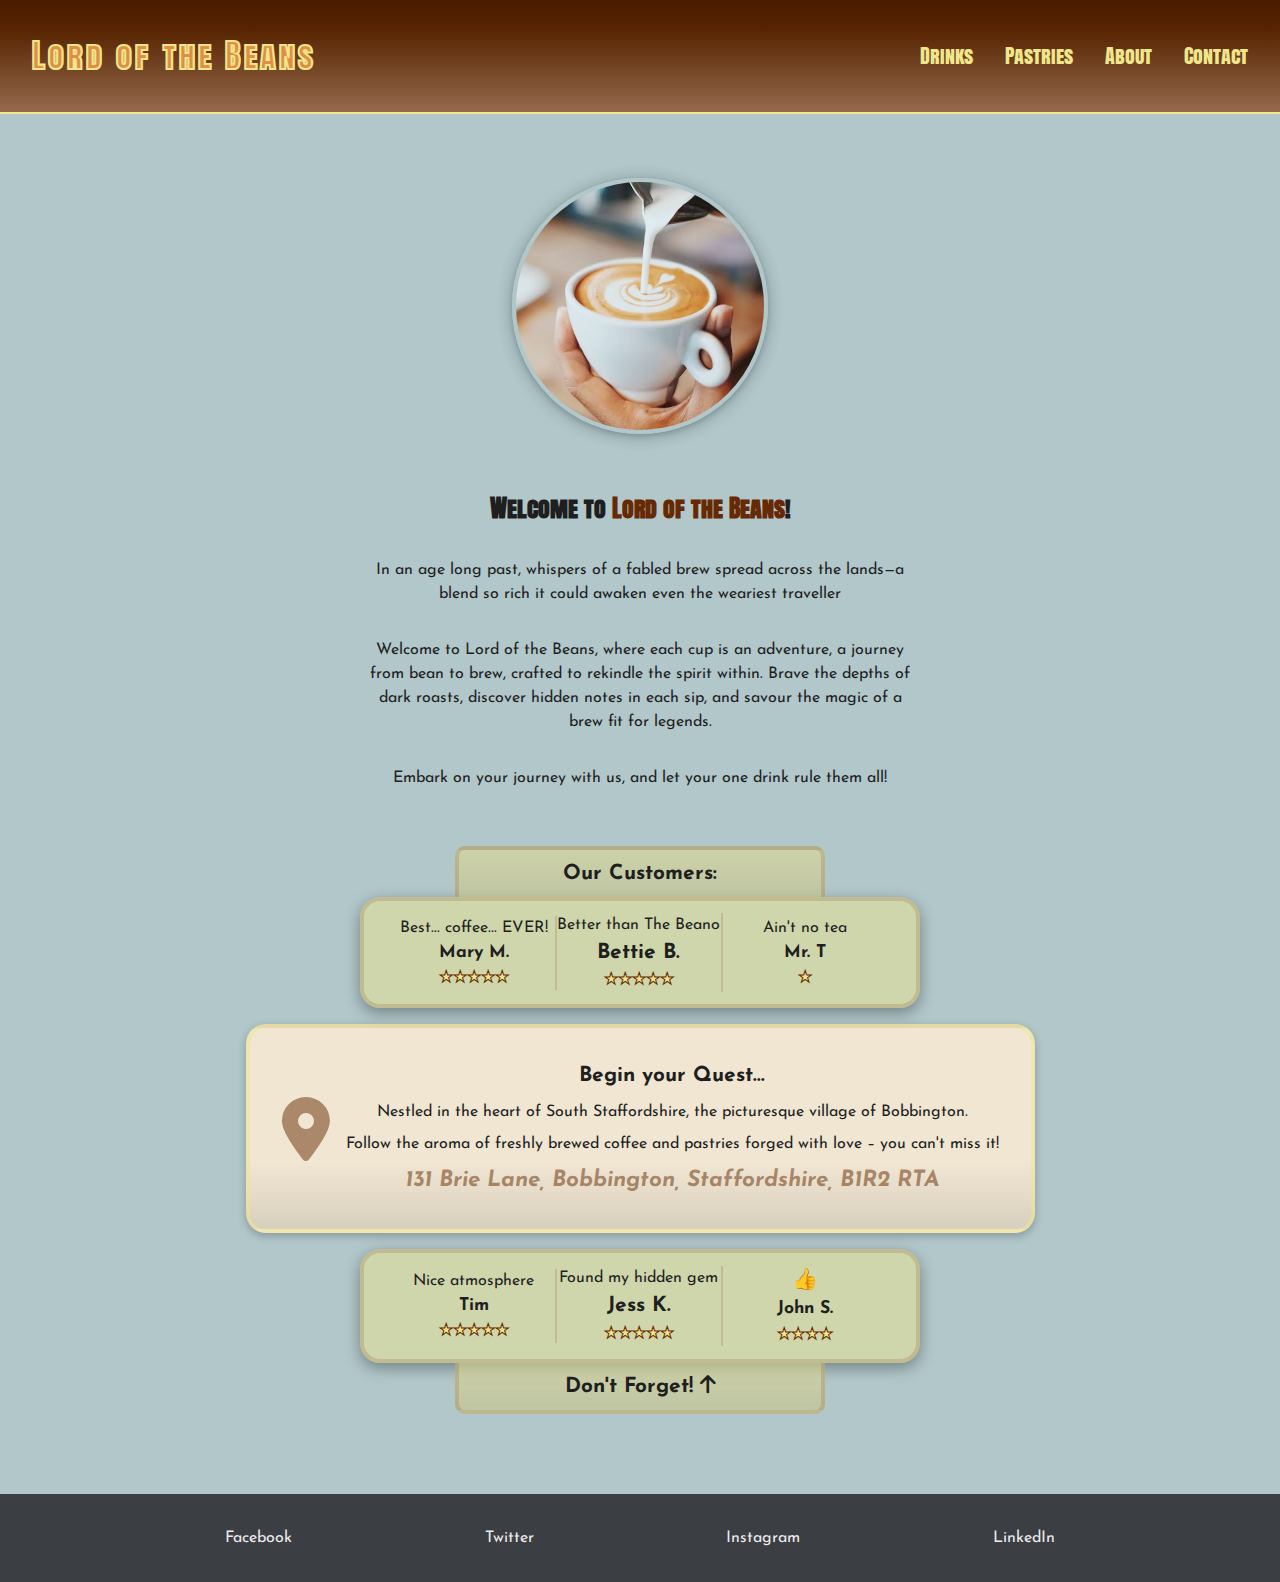
<file: index.html>
<!DOCTYPE html>
<html lang="en">
<head>
    <meta charset="UTF-8">
    <meta name="viewport" content="width=device-width, initial-scale=1.0">
    <title>Lord of the Beans | Home</title>

    <link rel="shortcut icon" href="media/images/icon2-1.ico" type="image/x-icon">
    
    <link rel="stylesheet" href="https://cdnjs.cloudflare.com/ajax/libs/font-awesome/6.6.0/css/all.min.css">
    <link rel="stylesheet" href="styles/global.css" />
    <link rel="stylesheet" href="styles/landing.css" />
</head>
<body>
    <header>
        <h1 id="h1-long"><a href="index.html" target="_self">Lord of the Beans</a></h1>
        <h1 id="h1-short"><a href="index.html" target="_self">Lord Beans</a></h1>
        <nav>
            <a class="nav-text" href="drinks.html" target="_self">Drinks</a>
            <a class="nav-text" href="pastries.html" target="_self">Pastries</a>
            <a class="nav-text" href="about.html" target="_self">About</a>
            <a class="nav-text" href="contact.html" target="_self">Contact</a>

            <a class="nav-icon" href="drinks.html"><i class="fa-solid fa-mug-hot icon"></i></a>
            <a class="nav-icon" href="pastries.html"><i class="fa-solid fa-bread-slice icon"></i></a>
            <a class="nav-icon" href="about.html"><i class="fa-solid fa-circle-info icon"></i></a>
            <a class="nav-icon" href="contact.html"><i class="fa-solid fa-envelope icon"></i></a>
        </nav>
    </header>
    <main>
        <div class="landing-container">
            <section class="image-wrapper">
                <img class="coffee" src="media/images/latte.jpeg" alt="One of our barista's creating latte art">
            </section>  
            <section class="text-wrapper">
                <h2>Welcome to <span id="brand">Lord of the Beans</span>!</h2>
                <p>
                    In an age long past, whispers of a fabled brew spread across the lands—a blend so rich it could awaken even the weariest traveller
                </p>
                <p>
                    Welcome to Lord of the Beans, where each cup is an adventure, a journey from bean to brew, crafted to rekindle the spirit within. Brave the depths of dark roasts, discover hidden notes in each sip, and savour the magic of a brew fit for legends.
                </p> 
                <p>
                    Embark on your journey with us, and let your one drink rule them all!
                </p>
            </section>
            <div class="testimonials-wrap">
                <section class="sec-testimonials">
                    <h3 class="testimonials-title">What have our customers got to say?</h3>
                    <h3 class="testimonials-title" id="small-h3-title">Our Customers:</h3>
                    <div class="testimonials">
                        <div class="review">
                            <p>Best... coffee... EVER!</p>
                            <p class="name">Mary M.</p>
                            <div class="rating">★★★★★</div>
                        </div>
                        <div class="review">
                            <p>Better than The Beano</p>
                            <h3>Bettie B.</h3>
                            <div class="rating">★★★★★</div>
                        </div>
                        <div class="review">
                            <p>Ain't no tea</p>
                            <p class="name">Mr. T</p>
                            <div class="rating">★</div>
                        </div>
                    </div>
                </section>
                <section>
                    <div class="location-card">
                        <div class="location-icon">
                            <i class="fa-solid fa-location-dot loc-icon"></i>
                        </div>
                        <div class="location-info">
                          <h3>Begin your Quest...</h3>
                          <p>
                            Nestled in the heart of South Staffordshire, the picturesque village of Bobbington. 
                          </p>
                          <p>Follow the aroma of freshly brewed coffee and pastries forged with love – you can't miss it!</p>
                          <p class="address">
                            131 Brie Lane,
                            Bobbington,
                            Staffordshire,
                            B1R2 RTA
                          </p>
                        </div>
                    </div>
                </section>
                <section class="sec-testimonials">
                    <div class="testimonials">
                        <div class="review">
                            <p>Nice atmosphere</p>
                            <p class="name">Tim</p>
                            <div class="rating">★★★★★</div>
                        </div>
                        <div class="review">
                            <p>Found my hidden gem</p>
                            <h3>Jess K.</h3>
                            <div class="rating">★★★★★</div>
                        </div>
                        <div class="review">
                            <p id="thumb">👍</p>
                            <p class="name">John S.</p>
                            <div class="rating">★★★★</div>
                        </div>
                    </div>
                    <h3 class="testimonials-title bottom">Dont forget these <i class="fa-solid fa-arrow-up"></i> fine folks </h3>
                    <h3 class="testimonials-title bottom" id="small-h3-title">Don't Forget! <i class="fa-solid fa-arrow-up"></i></h3>
                </section>
            </div>
        </div>
    </main>
    <footer>
        <a class="footer-item" href="https://facebook.com" target="_blank">Facebook</a>
        <a class="footer-item" href="https://twitter.com" target="_blank">Twitter</a>
        <a class="footer-item" href="https://instagram.com" target="_blank">Instagram</a>
        <a class="footer-item" href="https://linkedin.com" target="_blank">LinkedIn</a>
    </footer>
</body>
</html>
</file>
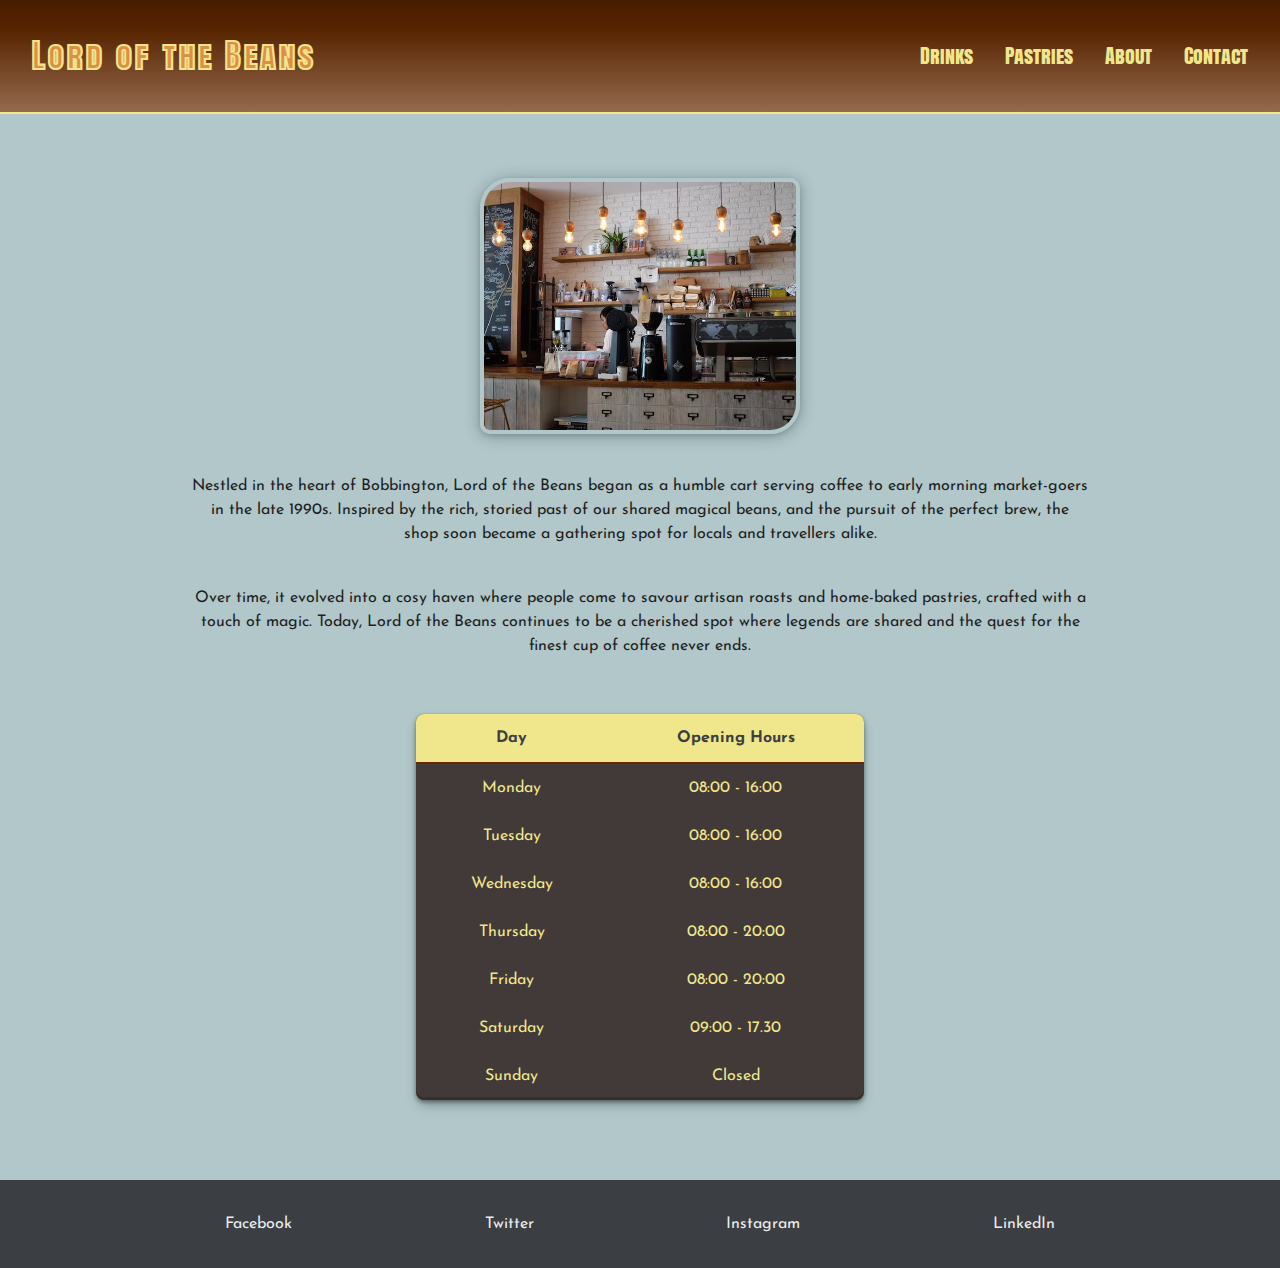
<file: about.html>
<!DOCTYPE html>
<html lang="en">
<head>
    <meta charset="UTF-8">
    <meta name="viewport" content="width=device-width, initial-scale=1.0">
    <title>Lord of the Beans | About</title>

    <link rel="shortcut icon" href="media/images/icon2-1.ico" type="image/x-icon">
    
    <link rel="stylesheet" href="https://cdnjs.cloudflare.com/ajax/libs/font-awesome/6.6.0/css/all.min.css">
    <link rel="stylesheet" href="styles/global.css" />
    <link rel="stylesheet" href="styles/about.css" />
</head>
<body>
    <header>
        <h1 id="h1-long"><a href="index.html" target="_self">Lord of the Beans</a></h1>
        <h1 id="h1-short"><a href="index.html" target="_self">Lord Beans</a></h1>
        <nav>
            <a class="nav-text" href="drinks.html" target="_self">Drinks</a>
            <a class="nav-text" href="pastries.html" target="_self">Pastries</a>
            <a class="nav-text" href="about.html" target="_self">About</a>
            <a class="nav-text" href="contact.html" target="_self">Contact</a>

            <a class="nav-icon" href="drinks.html"><i class="fa-solid fa-mug-hot icon"></i></a>
            <a class="nav-icon" href="pastries.html"><i class="fa-solid fa-bread-slice icon"></i></a>
            <a class="nav-icon" href="about.html"><i class="fa-solid fa-circle-info icon"></i></a>
            <a class="nav-icon" href="contact.html"><i class="fa-solid fa-envelope icon"></i></a>
        </nav>
    </header>
    <main>
        <div class="about-container">
            <section class="shop-image">
                <img src="media/images/coffee_bar.jpeg" alt="An image of the bar at our shop" class="img shop" />
            </section>
            <section class="shop-history">
                <p>
                    Nestled in the heart of Bobbington, Lord of the Beans began as a humble cart serving coffee to early morning market-goers in the late 1990s. Inspired by the rich, storied past of our shared magical beans, and the pursuit of the perfect brew, the shop soon became a gathering spot for locals and travellers alike.
                </p>
                <p>
                    Over time, it evolved into a cosy haven where people come to savour artisan roasts and home-baked pastries, crafted with a touch of magic. Today, Lord of the Beans continues to be a cherished spot where legends are shared and the quest for the finest cup of coffee never ends.
                </p>
            </section>
            <section class="opening-hours">
                <table class="opening-times">
                    <thead>
                        <tr>
                            <th>Day</th>
                            <th>Opening Hours</th>
                        </tr>
                    </thead>
                    <tbody>
                        <tr>
                            <td>Monday</td>
                            <td>08:00 - 16:00</td>
                        </tr>
                        <tr>
                            <td>Tuesday</td>
                            <td>08:00 - 16:00</td>
                        </tr>
                        <tr>
                            <td>Wednesday</td>
                            <td>08:00 - 16:00</td>
                        </tr>
                        <tr>
                            <td>Thursday</td>
                            <td>08:00 - 20:00</td>
                        </tr>
                        <tr>
                            <td>Friday</td>
                            <td>08:00 - 20:00</td>
                        </tr>
                        <tr>
                            <td>Saturday</td>
                            <td>09:00 - 17.30</td>
                        </tr>
                        <tr>
                            <td>Sunday</td>
                            <td>Closed</td>
                        </tr>
                    </tbody>
                </table>
            </section>
        </div>
    </main>
    <footer>
        <a class="footer-item" href="https://facebook.com" target="_blank">Facebook</a>
        <a class="footer-item" href="https://twitter.com" target="_blank">Twitter</a>
        <a class="footer-item" href="https://instagram.com" target="_blank">Instagram</a>
        <a class="footer-item" href="https://linkedin.com" target="_blank">LinkedIn</a>
    </footer>
</body>
</html>
</file>
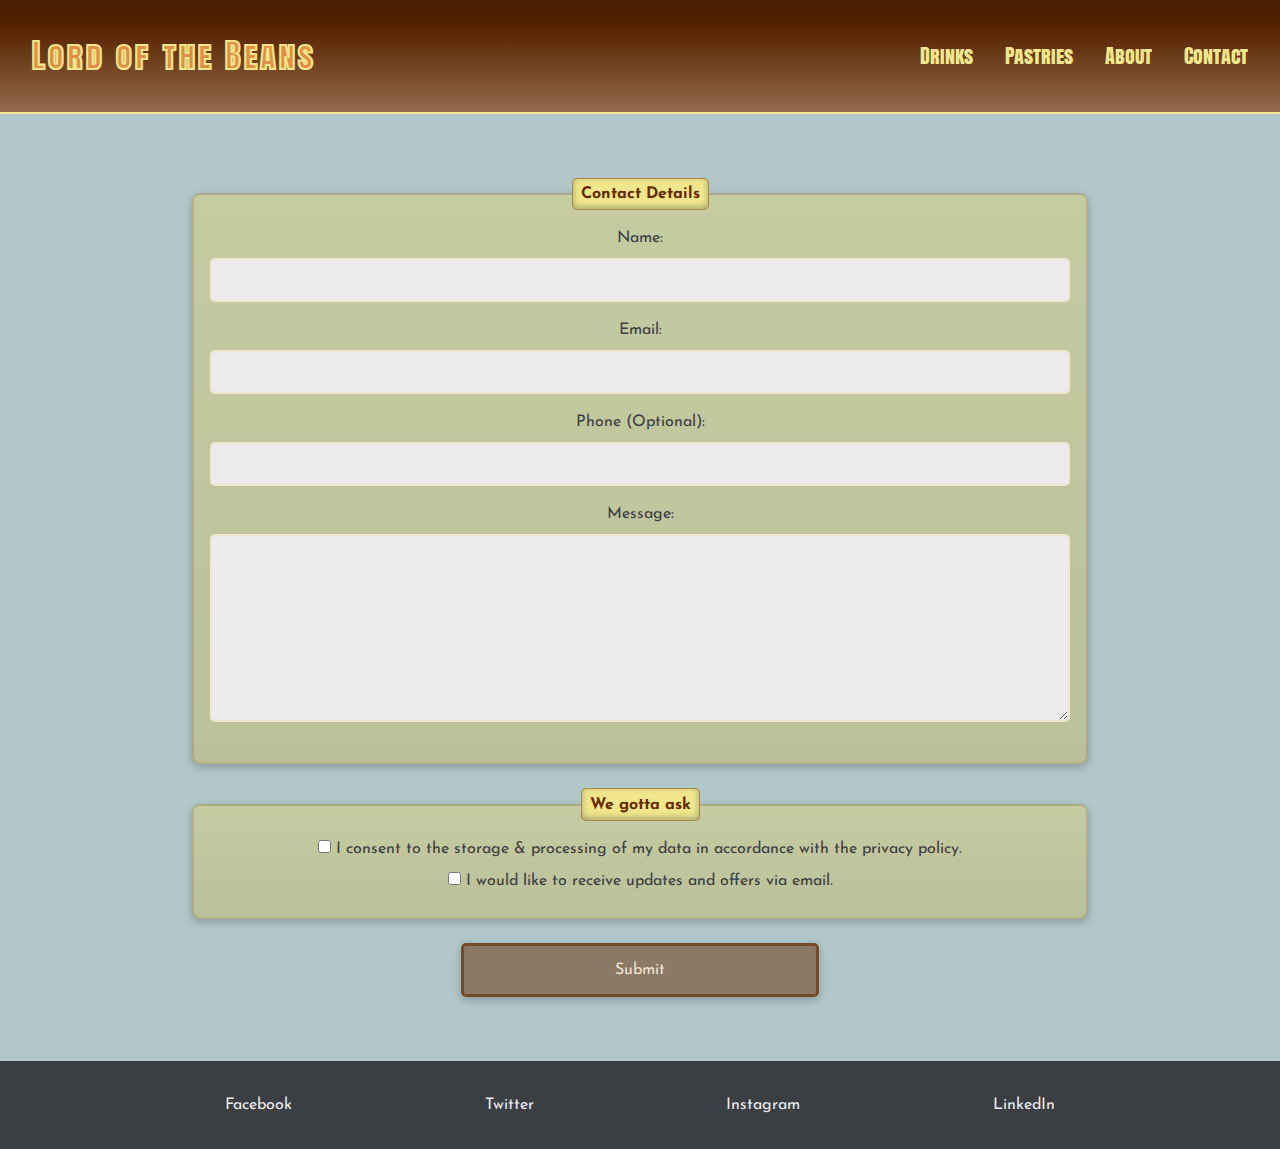
<file: contact.html>
<!DOCTYPE html>
<html lang="en">
<head>
    <meta charset="UTF-8">
    <meta name="viewport" content="width=device-width, initial-scale=1.0">
    <title>Lord of the Beans | Contact</title>

    <link rel="shortcut icon" href="media/images/icon2-1.ico" type="image/x-icon">
    
    <link rel="stylesheet" href="https://cdnjs.cloudflare.com/ajax/libs/font-awesome/6.6.0/css/all.min.css">
    <link rel="stylesheet" href="styles/global.css" />
    <link rel="stylesheet" href="styles/contact.css" />
</head>
<body>
    <header>
        <h1 id="h1-long"><a href="index.html" target="_self">Lord of the Beans</a></h1>
        <h1 id="h1-short"><a href="index.html" target="_self">Lord Beans</a></h1>
        <nav>
            <a class="nav-text" href="drinks.html" target="_self">Drinks</a>
            <a class="nav-text" href="pastries.html" target="_self">Pastries</a>
            <a class="nav-text" href="about.html" target="_self">About</a>
            <a class="nav-text" href="contact.html" target="_self">Contact</a>

            <a class="nav-icon" href="drinks.html"><i class="fa-solid fa-mug-hot icon"></i></a>
            <a class="nav-icon" href="pastries.html"><i class="fa-solid fa-bread-slice icon"></i></a>
            <a class="nav-icon" href="about.html"><i class="fa-solid fa-circle-info icon"></i></a>
            <a class="nav-icon" href="contact.html"><i class="fa-solid fa-envelope icon"></i></a>
        </nav>
    </header>
    <main>
        <div class="contact-container">
            <form class="contact-form">
                <fieldset>
                  <legend>Contact Details</legend>
              
                  <label for="name">Name:</label>
                  <input type="text" id="name" name="name" required>
              
                  <label for="email">Email:</label>
                  <input type="email" id="email" name="email" required>
              
                  <label for="phone">Phone (Optional):</label>
                  <input type="tel" id="phone" name="phone">
              
                  <label for="message">Message:</label>
                  <textarea id="message" name="message" rows="10" required></textarea>
                </fieldset>
              
                <fieldset>
                  <legend>We gotta ask</legend>
              
                  <label>
                    <input type="checkbox" name="data-consent" required>
                    I consent to the storage & processing of my data in accordance with the privacy policy.
                  </label>
              
                  <label>
                    <input type="checkbox" name="marketing-consent">
                    I would like to receive updates and offers via email.
                  </label>
                </fieldset>
              
                <button type="submit">Submit</button>
            </form>
        </div>
    </main>
    <footer>
        <a class="footer-item" href="https://facebook.com" target="_blank">Facebook</a>
        <a class="footer-item" href="https://twitter.com" target="_blank">Twitter</a>
        <a class="footer-item" href="https://instagram.com" target="_blank">Instagram</a>
        <a class="footer-item" href="https://linkedin.com" target="_blank">LinkedIn</a>
    </footer>
</body>
</html>
</file>
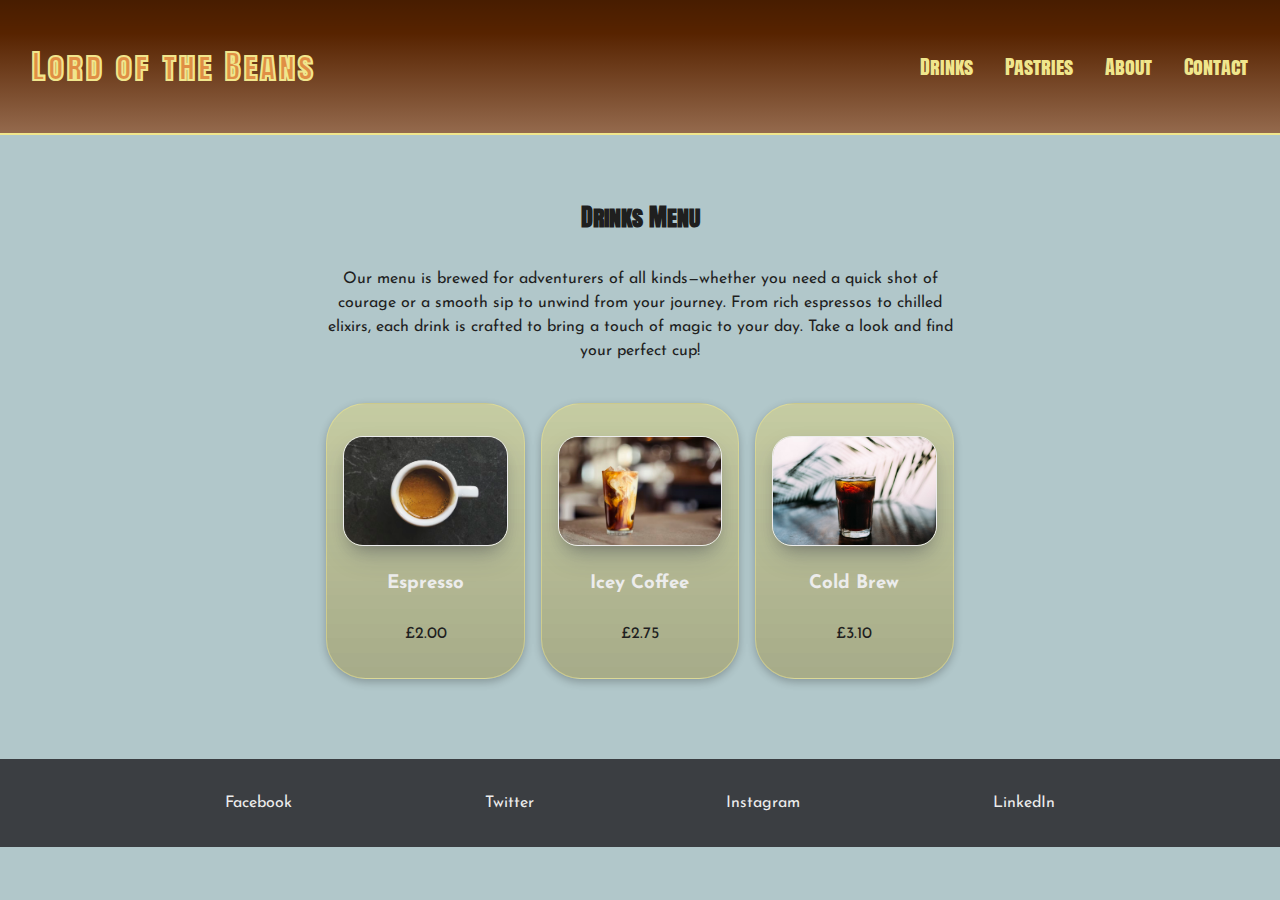
<file: drinks.html>
<!DOCTYPE html>
<html lang="en">
<head>
    <meta charset="UTF-8">
    <meta name="viewport" content="width=device-width, initial-scale=1.0">
    <title>Lord of the Beans | Drinks</title>

    <link rel="shortcut icon" href="media/images/icon2-1.ico" type="image/x-icon">

    <link rel="stylesheet" href="https://cdnjs.cloudflare.com/ajax/libs/font-awesome/6.6.0/css/all.min.css">
    <link rel="stylesheet" href="styles/global.css" />
    <link rel="stylesheet" href="styles/menus.css" />
</head>
<body>
    <header>
        <h1 id="h1-long"><a href="index.html" target="_self">Lord of the Beans</a></h1>
        <h1 id="h1-short"><a href="index.html" target="_self">Lord Beans</a></h1>
        <nav>
            <a class="nav-text" href="drinks.html" target="_self">Drinks</a>
            <a class="nav-text" href="pastries.html" target="_self">Pastries</a>
            <a class="nav-text" href="about.html" target="_self">About</a>
            <a class="nav-text" href="contact.html" target="_self">Contact</a>

            <a class="nav-icon" href="drinks.html"><i class="fa-solid fa-mug-hot icon"></i></a>
            <a class="nav-icon" href="pastries.html"><i class="fa-solid fa-bread-slice icon"></i></a>
            <a class="nav-icon" href="about.html"><i class="fa-solid fa-circle-info icon"></i></a>
            <a class="nav-icon" href="contact.html"><i class="fa-solid fa-envelope icon"></i></a>
        </nav>
    </header>
    <main>
        <div class="menus-container">
            <section class="drinks-text">
                <h2>Drinks Menu</h2>
                <p>Our menu is brewed for adventurers of all kinds—whether you need a quick shot of courage or a smooth sip to unwind from your journey. From rich espressos to chilled elixirs, each drink is crafted to bring a touch of magic to your day. Take a look and find your perfect cup!</p>
            </section>
            <section class="drinks-items">
                <div class="item-wrapper">
                    <div class="drink">
                        <img src="media/images/espresso.jpeg" alt="A mug of our extraordinary espresso">
                        <h3>Espresso</h3>
                        <p>£2.00</p>
                    </div>
                    <div class="drink">
                        <img src="media/images/iced_coffee.jpeg" alt="A glass of our incredible iced coffee">
                        <h3>Icey Coffee</h3>
                        <p>£2.75</p>
                    </div>
                    <div class="drink">
                        <img src="media/images/cold_brew.jpeg" alt="A crisp glass of our cold brew coffee">
                        <h3>Cold Brew</h3>
                        <p>£3.10</p>
                    </div>
                </div>
            </section>
        </div>
    </main>
    <footer>
        <a class="footer-item" href="https://facebook.com" target="_blank">Facebook</a>
        <a class="footer-item" href="https://twitter.com" target="_blank">Twitter</a>
        <a class="footer-item" href="https://instagram.com" target="_blank">Instagram</a>
        <a class="footer-item" href="https://linkedin.com" target="_blank">LinkedIn</a>
    </footer>
</body>
</html>
</file>
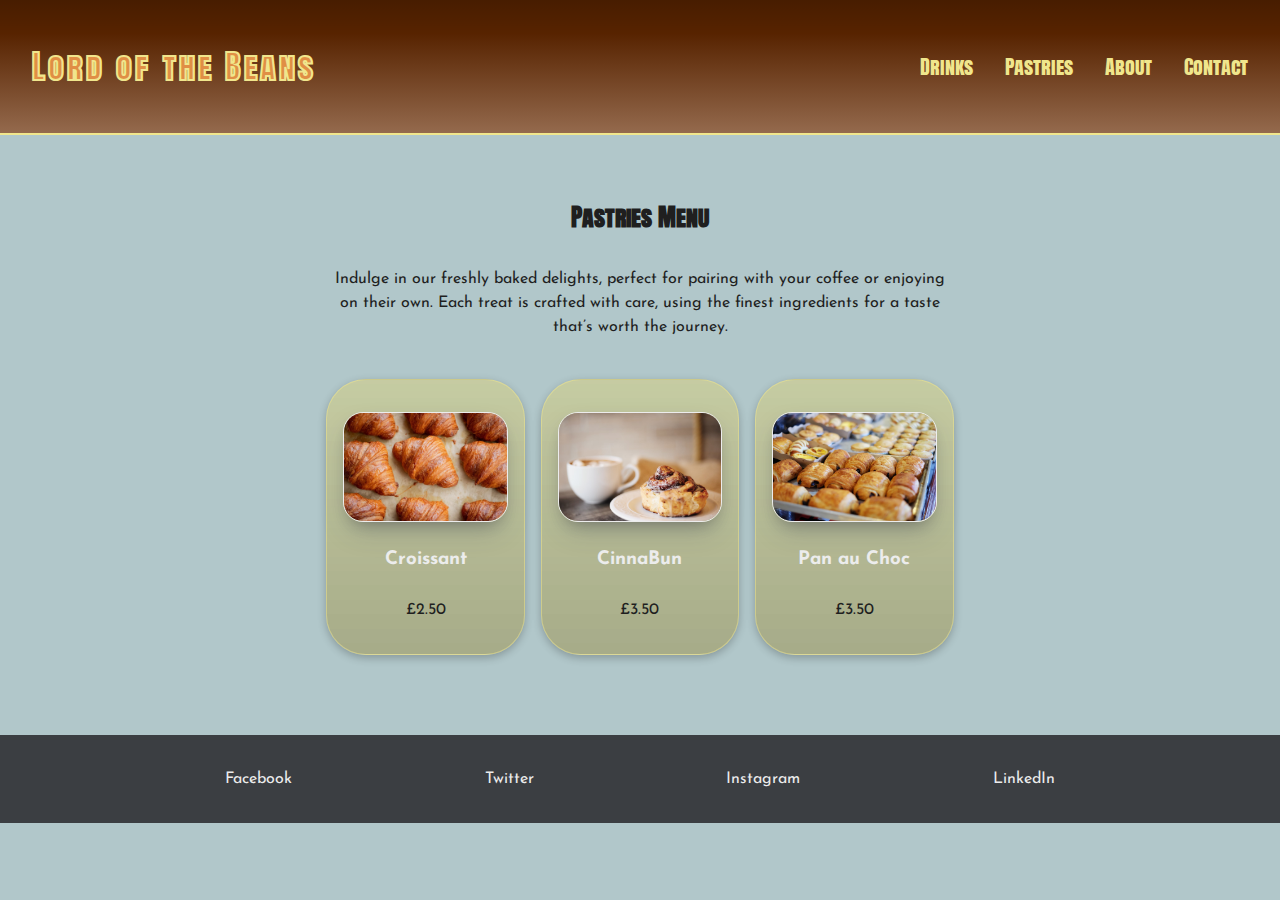
<file: pastries.html>
<!DOCTYPE html>
<html lang="en">
<head>
    <meta charset="UTF-8">
    <meta name="viewport" content="width=device-width, initial-scale=1.0">
    <title>Lord of the Beans | Pastries</title>

    <link rel="shortcut icon" href="media/images/icon2-1.ico" type="image/x-icon">

    <link rel="stylesheet" href="https://cdnjs.cloudflare.com/ajax/libs/font-awesome/6.6.0/css/all.min.css">
    <link rel="stylesheet" href="styles/global.css" />
    <link rel="stylesheet" href="styles/menus.css" />
</head>
<body>
    <header>
        <h1 id="h1-long"><a href="index.html" target="_self">Lord of the Beans</a></h1>
        <h1 id="h1-short"><a href="index.html" target="_self">Lord Beans</a></h1>
        <nav>
            <a class="nav-text" href="drinks.html" target="_self">Drinks</a>
            <a class="nav-text" href="pastries.html" target="_self">Pastries</a>
            <a class="nav-text" href="about.html" target="_self">About</a>
            <a class="nav-text" href="contact.html" target="_self">Contact</a>

            <a class="nav-icon" href="drinks.html"><i class="fa-solid fa-mug-hot icon"></i></a>
            <a class="nav-icon" href="pastries.html"><i class="fa-solid fa-bread-slice icon"></i></a>
            <a class="nav-icon" href="about.html"><i class="fa-solid fa-circle-info icon"></i></a>
            <a class="nav-icon" href="contact.html"><i class="fa-solid fa-envelope icon"></i></a>
        </nav>
    </header>
    <main>
        <div class="menus-container">
            <section class="drinks-text">
                <h2>Pastries Menu</h2>
                <p>Indulge in our freshly baked delights, perfect for pairing with your coffee or enjoying on their own. Each treat is crafted with care, using the finest ingredients for a taste that’s worth the journey.</p>
            </section>
            <section class="drinks-items">
                <div class="item-wrapper">
                    <div class="drink">
                        <img src="media/images/croissant.jpeg" alt="A freshly baked croissant">
                        <h3>Croissant</h3>
                        <p>£2.50</p>
                    </div>
                    <div class="drink">
                        <img src="media/images/cinnamon_roll.jpeg" alt="Our bakers favourite, a cinnamon swirl">
                        <h3>CinnaBun</h3>
                        <p>£3.50</p>
                    </div>
                    <div class="drink">
                        <img src="media/images/pain_au_chocolat.jpeg" alt="A customer favourite, the pan au chocolat">
                        <h3>Pan au Choc</h3>
                        <p>£3.50</p>
                    </div>
                </div>
            </section>
        </div>
    </main>
    <footer>
        <a class="footer-item" href="https://facebook.com" target="_blank">Facebook</a>
        <a class="footer-item" href="https://twitter.com" target="_blank">Twitter</a>
        <a class="footer-item" href="https://instagram.com" target="_blank">Instagram</a>
        <a class="footer-item" href="https://linkedin.com" target="_blank">LinkedIn</a>
    </footer>
</body>
</html>
</file>
<file: styles/global.css>
@import url('https://fonts.googleapis.com/css2?family=Anton+SC&family=Josefin+Sans:ital,wght@0,100..700;1,100..700&display=swap');

:root {
    --col-white: #ECECEC;
    --col-l-grey: #B1C7CA;
    --col-brown: #662900;
    --col-orange: #E08E45;
    --col-khaki: #F0E68C;
    --col-p-coffee: #F0E6D2;
    --col-d-grey: #3B3E42;
    --col-black: #2A2929;
    --col-black: #1f1f1f;

    --col-brown-alpha15: #66290026;
    --col-brown-alpha50: #66290080;
    --col-brown-alpha60: #66290099;

    --col-khaki-alpha50: #F0E68C80;

    --font-primary: "Josefin Sans", sans-serif;
    --font-secondary: "Anton SC", sans-serif;

    --val-page-minwidth: 360px;
    --val-base-font-size: 16px;
    --val-base-main-padding: 0 5rem;
    --val-main-content-gap: 2.5rem; 
    --val-default-container-width: 80%;

    --val-header-height: 15%;
    --val-header-footer-margin: 4rem;
    --val-nav-gap: 2rem;
    --val-nav-text-size: 20px;
    --val-nav-icon-font-size: 2rem;

    --val-header-footer-padding: 2rem;
}

* {
    margin: 0;
    padding: 0;
    box-sizing: border-box;
}

html, body {
    height: 100%;
    font-family: var(--font-primary);
    line-height: 1.5;
    /* min-height: 100vh; */
    min-width: var(--val-page-minwidth);
}

img {
    max-width: 100%;
    height: auto;
}

body {
    display: flex;
    flex-direction: column;
    color: var(--col-black);
    background-color: var(--col-l-grey);
    font-size: var(--val-base-font-size);
}

header, main, footer {
    width: 100%;
}

a {
    text-decoration: none;
    color: inherit;
}

header {
    min-width: 100vw;
    background: linear-gradient(to bottom, rgba(0, 0, 0, 0.3) 0%, rgba(0, 0, 0, 0.15) 25%, rgba(255, 255, 255, 0.3) 100%), var(--col-brown);
    display: flex;
    flex-direction: row;
    justify-content: center;
    align-items: center;
    height: var(--val-header-height);
    padding: var(--val-header-footer-padding);
    margin-bottom: var(--val-header-footer-margin);
    user-select: none;
    border-bottom: 2px solid var(--col-khaki);
}

h1, h2 {
    font-family: var(--font-secondary);
}

h1 {
    letter-spacing: 0.2rem;
    color: var(--col-orange);
    -webkit-text-stroke: 1px var(--col-khaki);
    transition: all 0.1s ease-in-out;
}

h1:hover {
    transform: scale(1.075);
    -webkit-text-stroke-color: var(--col-white);
}

h1:active {
    transform: scale(1.075);
}

h1[id="h1-short"] {
    display: none;
}

nav {
    width: 100%;
    display: flex;
    flex: 1;
    flex-direction: row;
    justify-content: flex-end;
    gap: var(--val-nav-gap);
}

.nav-text {
    display: inline;
    color: var(--col-khaki);
    font-size: var(--val-nav-text-size);
    transition: all 0.1s ease-in-out;
    font-family: var(--font-secondary);
}

.nav-text:hover {
    transform: scale(1.075);
    color: var(--col-white);
    text-shadow: 0 0 5px var(--col-black);
}
.nav-icon {
    display: none;
}


.icon {
   color: var(--col-khaki);
   font-size: var(--val-nav-icon-font-size); 
}

main {
    /* height: 100%; */
    padding: var(--val-base-main-padding);
    display: flex;
    flex-direction: column;
    justify-content: center;
    align-items: center;
    text-align: center;
}

section {
    margin-bottom: 1rem;
    display: flex;
    justify-content: center;
}

footer {
    margin-top: var(--val-header-footer-margin); 
    position: sticky;
    padding: var(--val-header-footer-padding);
    display: flex;
    flex-direction: row;
    justify-content: space-evenly;
    align-items: center;
    background-color: var(--col-d-grey);
    color: var(--col-white);
}
a.footer-item {
    transition: all 0.1s ease-in-out;
}
a.footer-item:hover {
    color: var(--col-khaki);
}

@media screen and (max-width: 768px) {
    h1 { font-size: 1.5rem; }
    /* nav { gap: 2rem; } */
    .nav-text { display: none; }
    .nav-icon { display: inline; }
}

@media screen and (max-width: 590px) {
    nav {gap: 1.5rem;}
    .icon { font-size: 1.8rem; }
}

@media screen and (max-width: 509px) {
    nav { gap: 1rem; }
    main { padding: 0 2.5rem; }
}

@media screen and (max-width: 480px) {
    main { padding: 0 1rem; }
    nav { gap: 1.5rem; }
    h1[id="h1-short"] { display: inline; }
    h1[id="h1-long"] { display: none; }
}

@media screen and (max-width: 450px) {
    nav { gap: 1.3rem; }
    .icon { font-size: 1.3rem; }
}

@media screen and (max-width: 384px) {
    main { padding: 0 0.5 rem; }
    nav { gap: 1rem; }
}
</file>
<file: styles/landing.css>
.landing-container {
    display: flex;
    flex-direction: column;
    justify-content: center;
    align-items: center;
    gap: var(--val-main-content-gap);
}

h3 {
    font-size: 130%;
}

.image-wrapper, .text-wrapper, .sec-testimonials {
    width: 50%;
}


img.coffee {
    /* width: 300px;
    height: 300px;
    min-width: 150px;
    min-height: 150px;  */
    width: 20vw; 
    height: 20vw; 
    max-width: 300px; 
    max-height: 300px; 
    min-width: 150px; 
    min-height: 150px; 
    object-fit: cover;
    border-radius: 50%;
    border: 4px solid var(--col-l-grey);
    box-shadow: rgba(14, 30, 37, 0.12) 0px 2px 4px 0px, rgba(14, 30, 37, 0.32) 0px 2px 16px 0px;
}

.text-wrapper {
    display: flex;
    flex-direction: column;
    gap: 2rem;
}

#brand {
    color: var(--col-brown);
}

#thumb {
    font-size: 130%;
}

.testimonials-wrap {
    width: 100%;
    display: flex;
    flex-direction: column;
    justify-content: center;
    align-items: center;
}

.sec-testimonials {
    position: relative;
    display: flex;
    flex-direction: column;
}

h3.testimonials-title{
    border: 4px solid var(--col-brown-alpha15);
    border-bottom: none;
    border-radius: 10px 10px 0 0;
    width: 66%;  
    margin: auto;
    padding: 0.5rem 1rem;
    background: linear-gradient(to bottom, rgba(127, 127, 127, 0.05), rgba(127, 127, 127, 0.2)), var(--col-khaki-alpha50);
    z-index: 23;
    background-clip: border-box;
    
}

h3.testimonials-title.bottom {
    border-bottom: 4px solid var(--col-brown-alpha15);
    border-top: none;
    border-radius: 0 0 10px 10px;
}

#small-h3-title{
    display: none;
}

.testimonials {
    display: flex;
    flex-direction: row;
    width: 100%;
    justify-content: space-evenly;
    align-items: center;
    padding: 0.75rem 1.75rem;
    background: var(--col-khaki-alpha50);
    border-radius: 20px;
    background-clip: border-box;
    box-shadow: rgba(0, 0, 0, 0.35) 0px 5px 15px;
    border: 4px solid var(--col-brown-alpha15);
}

.review {
    flex: 1 1 30%;
    /* flex: 1; */
    border-right: 2px solid var(--col-brown-alpha15);
}

.review:last-child {
    border: none;
}

.name {
    font-weight: bold;
    font-size: 110%;
}

.rating {
    color: var(--col-khaki);
    -webkit-text-stroke: 1px var(--col-brown);
}

.location-card {
    display: flex;
    flex-direction: row;
    background: linear-gradient(to top, rgba(0, 6, 6, 0.1), rgba(128, 6, 6, 0) 33%), var(--col-p-coffee);
    padding: 2rem;
    border: 4px solid var(--col-khaki-alpha50);
    border-radius: 20px;
    gap: 1rem;
    box-shadow: rgba(0, 0, 0, 0.24) 0px 3px 8px;
}

.loc-icon {
    color: var(--col-brown-alpha50);
    font-size: 4rem;

}

.location-icon {
    /* flex: 1; */
    display: flex;
    justify-content: center;
    align-items: center;
}

.location-info {
    flex: 1;
    display: flex;
    flex-direction: column;
    gap: 0.5rem;
}

.address {
    font-size: 140%;
    font-weight: bold;
    font-style: italic;
    color: var(--col-brown-alpha50);
}

@media screen and (max-width: 1024px){
    .image-wrapper, .text-wrapper {
        width: 80%;
    }

    .sec-testimonials {
        /* flex-direction: column; */
        width: 50%;
        min-width: 300px;
        /* gap: 2rem; */
    }

    .testimonials {
        flex-direction: column;
    }

    .location-card {
        flex-direction: column;
    }

    .review {
        border-right: none;
        border-bottom: 2px solid var(--col-brown-alpha15);
        /* margin-bottom: 2rem; */
        padding: 0.5rem 0 0.5rem 0;
        width: 100%;
    }

    .review:last-child {
        border-bottom: none;
        /* margin-bottom: none; */
        padding: 0.5rem 0 0 0;
    }
}

@media screen and (max-width: 1300px) {
    h3.testimonials-title {
        display: none;
    }
    #small-h3-title {
        display: inline;
    }
}


@media screen and (max-width: 768px){
    .image-wrapper, .text-wrapper {
        width: 100%;
    }
    .item-wrapper {
        flex-direction: column;
    }
}

@media screen and (max-width: 509px){
    .review {
        font-size: 14px;
    }

}

@media screen and (max-width: 383px) {
    h2 {
        font-size: 22px;
    }
}
</file>
<file: styles/about.css>
.about-container {
    display: flex;
    flex-direction: column;
    gap: var(--val-main-content-gap);
    width: var(--val-default-container-width);
    justify-content: center;
    text-align: center;
}

.shop-image {
    width: 50%;
    margin: auto;
}

.img.shop {
    border-radius: 30px 10px 30px 10px;
    width: 25vw; 
    height: 20vw; 
    min-width: 300px;
    min-height: 200px;
    object-fit: cover;
    border: 4px solid var(--col-l-grey);
    box-shadow: rgba(14, 30, 37, 0.12) 0px 2px 4px 0px, rgba(14, 30, 37, 0.32) 0px 2px 16px 0px;
}

.shop-history {
    display: flex;
    flex-direction: column;
    gap: var(--val-main-content-gap);
}

table {
    width: 50%;
    border-collapse: collapse;
    border-radius: 8px;
    overflow: hidden;
    background-color: var(--col-d-grey);
    color: var(--col-khaki);
    /* box-shadow: 0 4px 12px var(--col-brown-alpha50); */
    box-shadow: rgba(0, 0, 0, 0.4) 0px 2px 4px, rgba(0, 0, 0, 0.3) 0px 7px 13px -3px, rgba(0, 0, 0, 0.2) 0px -3px 0px inset;
}

th, td {
    padding: 12px;
    text-align: center;
    background-color: var(--col-brown-alpha15);
}

th {
    background-color: var(--col-khaki);
    color: var(--col-d-grey);
    font-weight: bold;
    border-bottom: 2px solid var(--col-brown);
}

tr:hover td {
    background-color: var(--col-khaki-alpha50);
    color: var(--col-white);
    transition: all 0.3s ease;
}

@media screen and (max-width: 1024px) {
    table {
        width: 80%;
    }
}

@media screen and (max-width: 600px) {
    table {
        width: 100%;
    };

    .about-container {
        width: 95%;
    }
}
</file>
<file: styles/contact.css>
.contact-container {
    width: var(--val-default-container-width);
}
.contact-form.card-style {
    max-width: 600px;
    margin: 0 auto;
    padding: 1.5rem;
    background-color: var(--col-p-coffee);  /* Soft background */
    border: 2px solid var(--col-brown-alpha50);
    border-radius: 10px;
    box-shadow: 0 2px 10px var(--col-brown-alpha15);
  }
  
  fieldset {
    border: 2px solid var(--col-brown-alpha15);
    border-radius: 8px;
    padding: 1rem;
    margin-bottom: 1.5rem;
    background: linear-gradient(to bottom, rgba(0, 0, 0, 0.05), rgba(0, 0, 0, 0.1)), var(--col-khaki-alpha50);
    box-shadow: rgba(0, 0, 0, 0.24) 0px 3px 8px;
  }
  
  legend {
    color: var(--col-brown);
    background-color: var(--col-khaki);  /* Light background for legend */
    padding: 0.2rem 0.5rem;
    border-radius: 5px;
    font-weight: bold;
    border: 1px solid var(--col-brown-alpha50);
    box-shadow: rgba(50, 50, 93, 0.25) 0px 50px 100px -20px, rgba(0, 0, 0, 0.3) 0px 30px 60px -30px, rgba(10, 37, 64, 0.35) 0px -2px 6px 0px inset;
  }
  
  label {
    display: block;
    margin-bottom: 0.5rem;
    color: var(--col-d-grey);
  }
  
  input[type="text"],
  input[type="email"],
  input[type="tel"],
  textarea {
    width: 100%;
    padding: 0.75rem;
    margin-bottom: 1rem;
    border: 2px solid var(--col-p-coffee);
    border-radius: 5px;
    background-color: var(--col-white);  /* Subtle background colour */
    font-family: var(--font-primary);
    color: var(--col-black);
    font-size: var(--val-base-font-size);
  }

  input[type="text"]:focus,
  input[type="email"]:focus,
  input[type="tel"]:focus,
  textarea:focus {
    outline: none;
  }
  
  button {
    width: 40%;
    padding: 1rem;
    background-color: var(--col-brown-alpha50);
    color: var(--col-p-coffee);
    border: 3px solid var(--col-brown-alpha60);
    border-radius: 5px;
    font-family: var(--font-primary);
    font-size: var(--val-base-font-size);
    transition: all 0.3s ease-in-out;
    box-shadow: rgba(0, 0, 0, 0.24) 0px 3px 8px;
  }
  
  button:hover {
    background-color: var(--col-brown);
    border: 3px solid var(--col-khaki);
    cursor: pointer;
    transform: scale(1.15);
    color: var(--col-white);
  }
</file>
<file: styles/menus.css>
.menus-container {
    display: flex;
    flex-direction: column;
    gap: var(--val-main-content-gap);
    width: var(--val-default-container-width);
}

.drinks-text {
    display: flex;
    flex-direction: column;
    gap: 2rem;
    width:70%;
    margin: auto;
}

.drink h3 {
    color: var(--col-white);
}

.drinks-items, .item-wrapper {
    display: flex;
    justify-content: center;
    align-items: center;
}

.item-wrapper {
    flex-wrap: wrap;
    gap: 1rem;
    /* border: 1px solid blue; */
    width: 70%;
}

.drink {
    display: flex;
    flex-direction: column;
    flex: 1 1 30%;
    padding: 2rem 1rem;
    text-align: center; 
    background: linear-gradient(to bottom, rgba(0, 0, 0, 0.05), rgba(0, 0, 0, 0.2)), var(--col-khaki-alpha50);
    border-radius: 40px;
    box-shadow: rgba(0, 0, 0, 0.24) 0px 3px 8px;
    border: 1px solid var(--col-khaki-alpha50);
    gap: 1rem;
    align-items: center;
}

.drink img {
    width: 100%;
    max-width: 100%; 
    height: auto;
    max-height: 200px;
    object-fit: contain; 
    border-radius: 20px;
    box-shadow: rgba(50, 50, 93, 0.25) 0px 13px 27px -5px, rgba(0, 0, 0, 0.3) 0px 8px 16px -8px;
    border: 1px solid var(--col-white);

}

.drink h3 {
    margin: 0.5rem 0; 
}

.drink p {
    margin: 0;
}

@media screen and (max-width: 1024px) {
    .menus-container {
        width: 100%;
    }

    .drinks-text, .drinks-items {
        width: 100%;
    }

}

@media screen and (max-width: 768px) {
    main {
        height: auto;
    }
    .drink {
        flex: 1 1 100%;
    }
    .drink img {
        max-width: 80%;
    }
}
</file>
